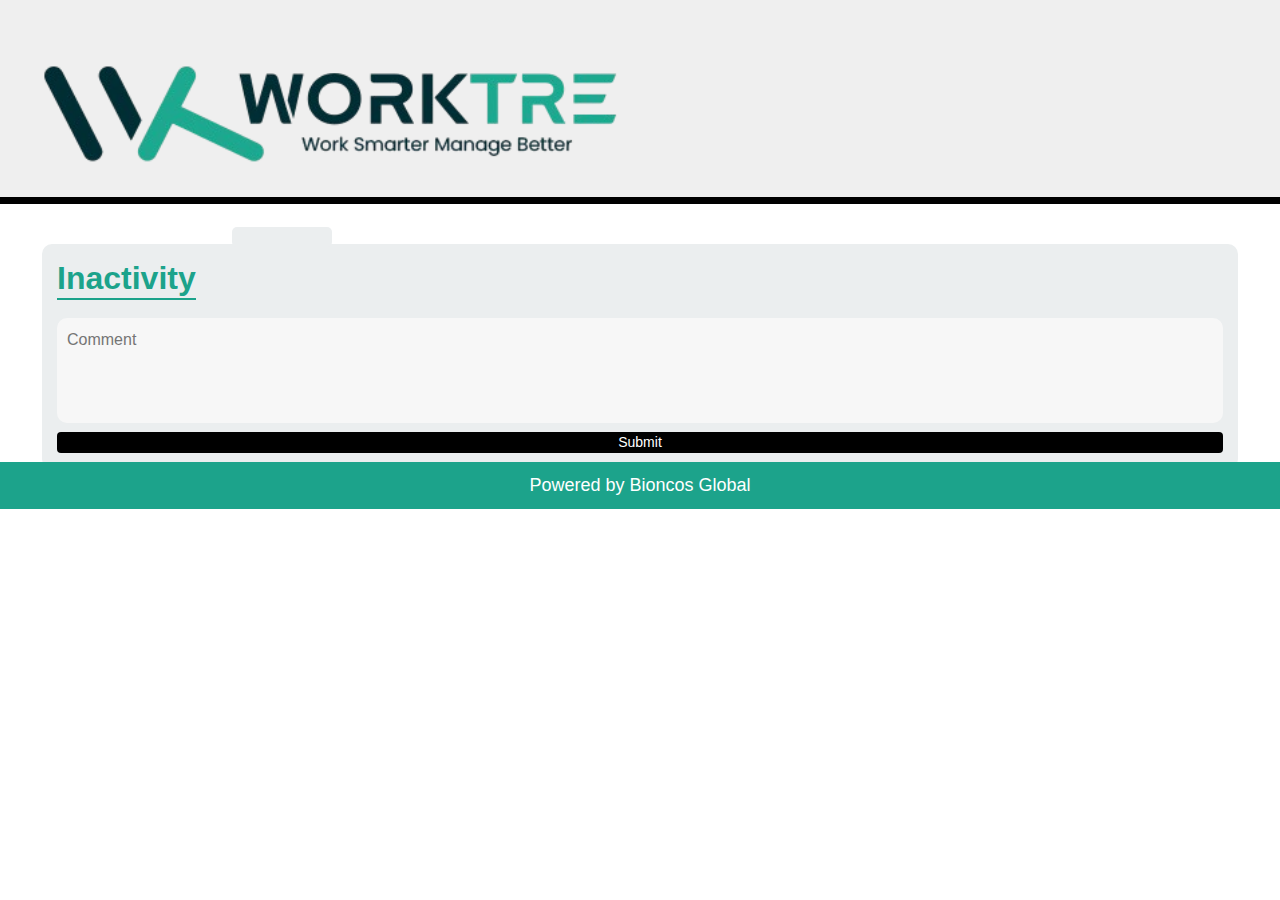
<file: break.html>
<!DOCTYPE html>
<html>
    <head>
        <title>Trigger Python from JS</title>
        <link href="assets/css/bootstrap.min.css" rel="stylesheet" />
        <script src="assets/js/bootstrap.bundle.min.js"></script>
        <link rel="stylesheet" href="assets/css/all.min.css" />
        <link rel="stylesheet" type="text/css" href="assets/css/style.css" />
    </head>
    <style>
        body{
            height:unset;
            width: unset;

        }
  .timer-content .timer-container {
    position: relative;
    width: 194px;
    height: 196px;
    top: 16px;
    left: 0px;
    border-radius: 50%;
    overflow: hidden;
  }

  .timer-content .fill-ring {
    position: absolute;
    top: 0;
    left: 0;
    width: 100%;
    height: 100%;
    border-radius: 50%;
    background: conic-gradient(#00c9b7 0deg, white 0deg);
    z-index: 1;
    transition: background 0.2s linear;
  }

  .tick {
  position: absolute;
  width: 5px;
  height: 12px;
  background-color: #ddd;
  top: 0;
  left: 50%;
  transform-origin: center 95px;
  border-radius: 3px;
  transition: background-color 0.3s ease;
  z-index: 2;
}

  .timer-content .tick.active {
    background-color: #00c9b7;
  }

  .timer-content .center-label {
    position: absolute;
    top: 50%;
    left: 50%;
    transform: translate(-50%, -50%);
    text-align: center;
    z-index: 3;
  }

  .timer-content .center-label h1 {
    margin: 0;
    font-size: 3rem;
    font-weight: bold;
    color: #062c33;
  }

  .timer-content .center-label p {
    margin: 0;
    font-size: 14px;
    color: #062c33;
    line-height: 0.8;
  }


  .break-wrapper {

    margin: 23px 32px;
}


        .break-wrapper .break-type-wrapper {
    padding: 15px 15px;
}

        footer{
                position: absolute;
                bottom: 0;
                width: 100%;
        }

        #break{
            padding: 17px 10px;

        }

        .break-wrapper textarea{
            min-height: 105px;
        }

        .break-wrapper button {
            width: 100%;

            float: unset;
        }

        .break-wrapper {

            border-radius: 10px;

        }
</style>

    <body>
        <!-- Splash Loader -->

        <span id="empty_element"></span>

        <!-- Main Login Page -->


        <!-- Dashboard Page -->
        <section id="dashboard" >
            <nav class="navigations">
                <div class="row align-items-center">
                    <div class="col-6">
                        <div class="main-logo" id="main-dashboard-logo">
                            <img src="assets/images/logo.png" alt="main-logo" width="100%" />
                        </div>
                    </div>
                    <div class="col-8">

                    </div>
                </div>
            </nav>


            <main id="break" >
                <div class="row">
                    <div class="col-12">
                        <div class="break-wrapper">
                            <div class="row align-items-center">
                                <div class="col-12">
                                    <div class="break-type-wrapper">
                                        <h1>Inactivity</h1>
                                        <form>

                                            <div class="form-group">
                                              <textarea id="comment" placeholder="Comment" row="10" cols="10"></textarea>
                                            </div>

                                            <button type="submit">Submit</button>
                                        </form>
                                    </div>
                                </div>

                            </div>
                        </div>
                    </div>
                </div>
            </main>

            <footer>
                <p>Powered by Bioncos Global</p>
            </footer>
        </section>




<script>
    function showBreakPopup() {
        alert("⚠️ You have been inactive for too long. Please take a break!");
    }
</script>




<!--        <script src="assets/js/custom.js"></script>-->
    </body>
</html>
</file>
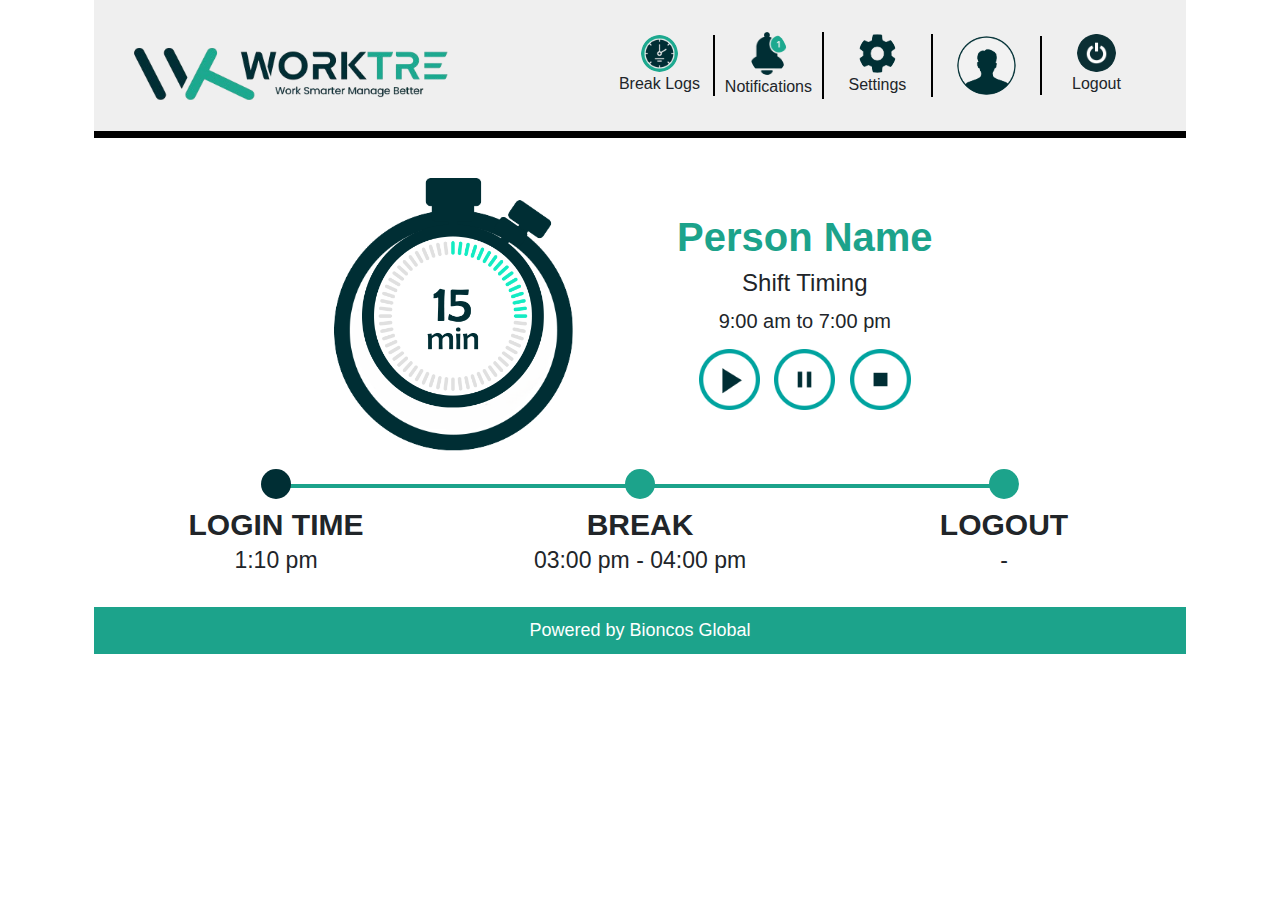
<file: dashboard.html>
<!DOCTYPE html>
<html>
   <head>
        <title>Trigger Python from JS</title>
        <link href="assets/css/bootstrap.min.css" rel="stylesheet" />
        <script src="assets/js/bootstrap.bundle.min.js"></script>
        <link rel="stylesheet" href="assets/css/all.min.css" />
        <link rel="stylesheet" type="text/css" href="assets/css/style.css" />
    </head>
    <body>
        <section id="dashboard">
            <nav class="navigations">
                <div class="row align-items-center">
                    <div class="col-4">
                        <div class="main-logo">
                            <img src="assets/images/logo.png" alt="main-logo" width="100%" />
                        </div>
                    </div>
                    <div class="col-8">
                        <div class="nav-links">
                            <ul>
                                <li><a href=""><img src="assets/images/break.png" alt="main-logo" /></a>
                                    <p class="mb-0">Break Logs</p></li>
                                <li><a href=""><img src="assets/images/ring.png" alt="main-logo" /></a>
                                    <p class="mb-0">Notifications</p></li>
                                <li><a href=""><img src="assets/images/settings.png" alt="main-logo" /></a>
                                    <p class="mb-0">Settings</p></li>
                                <li><a href=""><img src="assets/images/avatar.png" alt="main-logo" class="awatar" style="width:55%" /></a></li>
                                <li><a href=""><img src="assets/images/logout.png" alt="main-logo" /></a>
                                    <p class="mb-0">Logout</p></li>
                            </ul>
                        </div>
                    </div>
                </div>
            </nav>

            <div class="row">
                <div class="col-12 d-flex justify-content-center">
                    <div class="content">
                        <div class="row">
                            <div class="col-6">
                                <div class="timer">
                                    <img src="assets/images/timer.png" width="100%" alt="timer">
                                </div>
                            </div>
                            <div class="col-6 d-flex align-items-center">
                                <div class="user-info-content">
                                    <div class="user-info">
                                        <h1 class="name-heading">Person Name</h1>
                                        <h4 class="shift-heading">Shift Timing</h4>
                                        <p class="shift-time">9:00 am to 7:00 pm</p>
                                    </div>
                                    <div class="break-actions">
                                        <img src="assets/images/play.png" width="10%" alt="timer">
                                        <img src="assets/images/pause.png" width="10%" alt="timer">
                                        <img src="assets/images/stop.png" width="10%" alt="timer">
                                    </div>
                                </div>
                            </div>
                        </div>
                    </div>
                </div>

            </div>
            <div class="row">
                <div class="col-12">
                    <div class="circle-steps">
                        <div class="progress-container">
                          <div class="step">
                            <div class="circle"></div>
                            <div class="label">
                                <h1>LOGIN TIME</h1> <p>1:10 pm</p>
                            </div>
                          </div>
                          <div class="step">
                            <div class="circle"></div>
                            <div class="label">
                                <h1>BREAK</h1> <p>03:00 pm - 04:00 pm</p>
                            </div>
                          </div>
                          <div class="step">
                            <div class="circle"></div>
                            <div class="label">
                                <h1>LOGOUT</h1> <p>-</p>
                            </div>
                          </div>
                        </div>
                    </div>
                </div>
            </div>
            <footer>
                <p>Powered by Bioncos Global
            </footer>
        </section>
        <script>
            const togglePassword = document.querySelector("#togglePassword");
            const password = document.querySelector("#password");
<!--            alert('inner')-->
            togglePassword.addEventListener("click", function () {
                const type = password.getAttribute("type") === "password" ? "text" : "password";
                password.setAttribute("type", type);
                this.querySelector("i").classList.toggle("fa-eye-slash");
            });
        </script>
    <script src="assets/js/custom.js" ></script>
    </body>
</html>
</file>
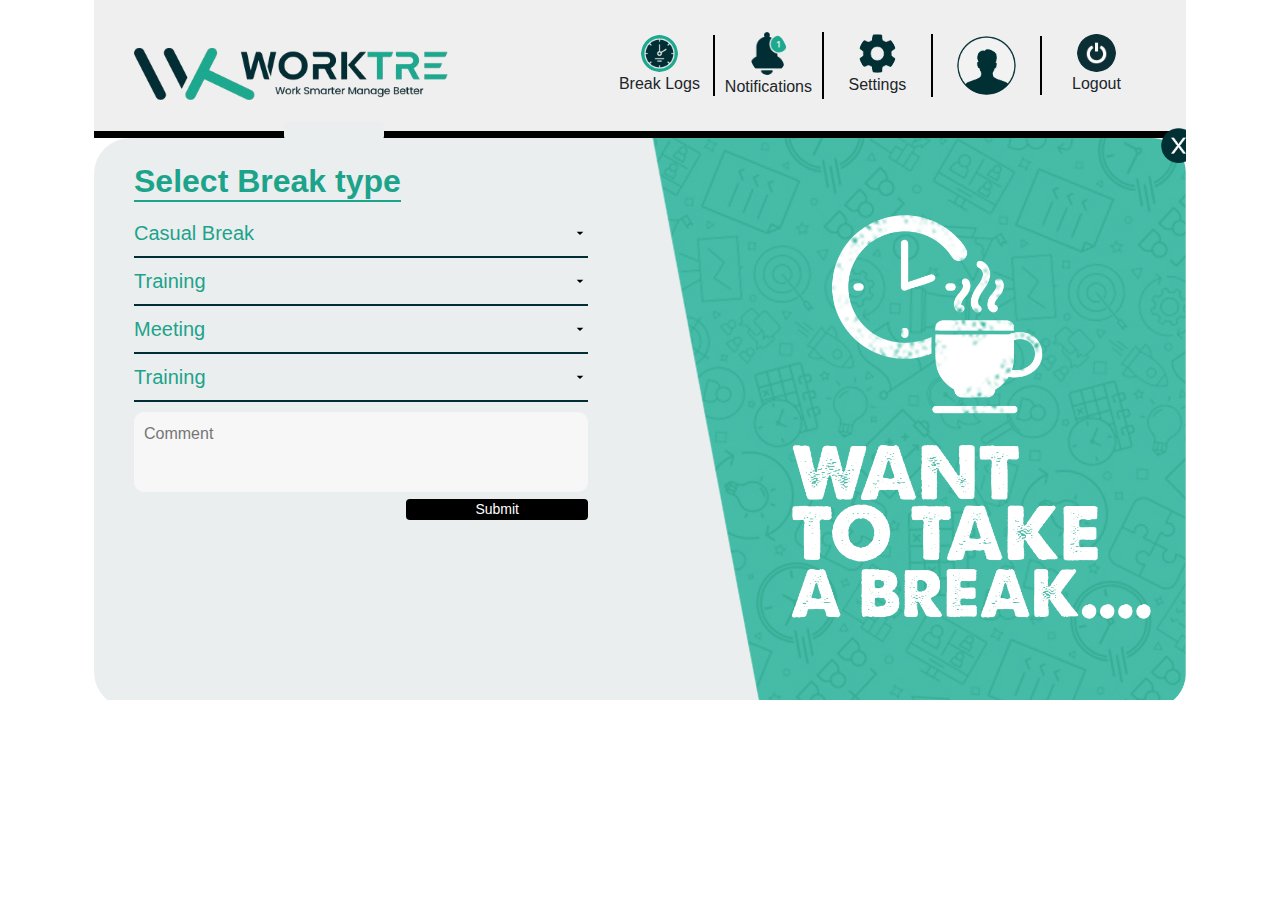
<file: screens/break.html>
<!DOCTYPE html>
<html>
    <head>
        <title>Break Logs</title>
        <link href="https://cdn.jsdelivr.net/npm/bootstrap@5.3.3/dist/css/bootstrap.min.css" rel="stylesheet" />
        <script src="https://cdn.jsdelivr.net/npm/bootstrap@5.3.3/dist/js/bootstrap.bundle.min.js"></script>
        <link rel="stylesheet" href="https://cdnjs.cloudflare.com/ajax/libs/font-awesome/6.4.0/css/all.min.css" />
        <link rel="stylesheet" type="text/css" href="../assets/css/style.css" />

    </head>
    <body>
        <section id="dashboard">
            <nav class="navigations">
                <div class="row align-items-center">
                    <div class="col-4">
                        <div class="main-logo">
                            <img src="../assets/images/logo.png" alt="main-logo" width="100%" />
                        </div>
                    </div>
                    <div class="col-8">
                        <div class="nav-links">
                            <ul>
                                <li><a href=""><img src="../assets/images/break.png" alt="main-logo" /></a>
                                    <p class="mb-0">Break Logs</p></li>
                                <li><a href=""><img src="../assets/images/ring.png" alt="main-logo" /></a>
                                    <p class="mb-0">Notifications</p></li>
                                <li><a href=""><img src="../assets/images/settings.png" alt="main-logo" /></a>
                                    <p class="mb-0">Settings</p></li>
                                <li><a href=""><img src="../assets/images/avatar.png" alt="main-logo" class="awatar" style="width:55%" /></a></li>
                                <li><a href=""><img src="../assets/images/logout.png" alt="main-logo" /></a>
                                    <p class="mb-0">Logout</p></li>
                            </ul>
                        </div>
                    </div>
                </div>
            </nav>

            <div class="row">
            	<div class="col-12">
            		<div class="break-wrapper">
            			<div class="row">
                            <div class="col-6">
                                <div class="break-type-wrapper">
                                    <h1>Select Break type</h1>
                                    <form>
                                        <div class="form-group">

                                          <select id="casualBreak">
                                            <option value="">Casual Break</option>
                                            <option value="short">Short</option>
                                            <option value="long">Long</option>
                                          </select>
                                        </div>

                                        <div class="form-group">

                                          <select id="training1">
                                            <option value="">Training</option>
                                            <option value="soft-skills">Soft Skills</option>
                                            <option value="tech">Technical</option>
                                          </select>
                                        </div>

                                        <div class="form-group">

                                          <select id="meeting">
                                            <option value="">Meeting</option>
                                            <option value="client">Client</option>
                                            <option value="internal">Internal</option>
                                          </select>
                                        </div>

                                        <div class="form-group">

                                          <select id="training2">
                                            <option value="">Training</option>
                                            <option value="leadership">Leadership</option>
                                            <option value="compliance">Compliance</option>
                                          </select>
                                        </div>

                                        <div class="form-group">
                                          <textarea id="comment" placeholder="Comment"></textarea>
                                        </div>

                                        <button type="submit">Submit</button>
                                    </form>
                                </div>
                            </div>
                            <div class="col-6">
                                <div class="break-logo-wrapper">
                                    <img src="../assets/images/break-logo.png" alt="break-logo" width="100%" />
                                    <img src="../assets/images/cross.png" alt="break-logo" class="cross-icon" />
                                </div>
                            </div>
                        </div>
            		</div>
            	</div>
            </div>
            <footer>
                <p>Powered by Bioncos Global
            </footer>
        </section>
        <script>
            const togglePassword = document.querySelector("#togglePassword");
            const password = document.querySelector("#password");
<!--            alert('inner')-->
            togglePassword.addEventListener("click", function () {
                const type = password.getAttribute("type") === "password" ? "text" : "password";
                password.setAttribute("type", type);
                this.querySelector("i").classList.toggle("fa-eye-slash");
            });
        </script>
    <script src="../assets/js/custom.js" ></script>
    </body>
</html>
</file>
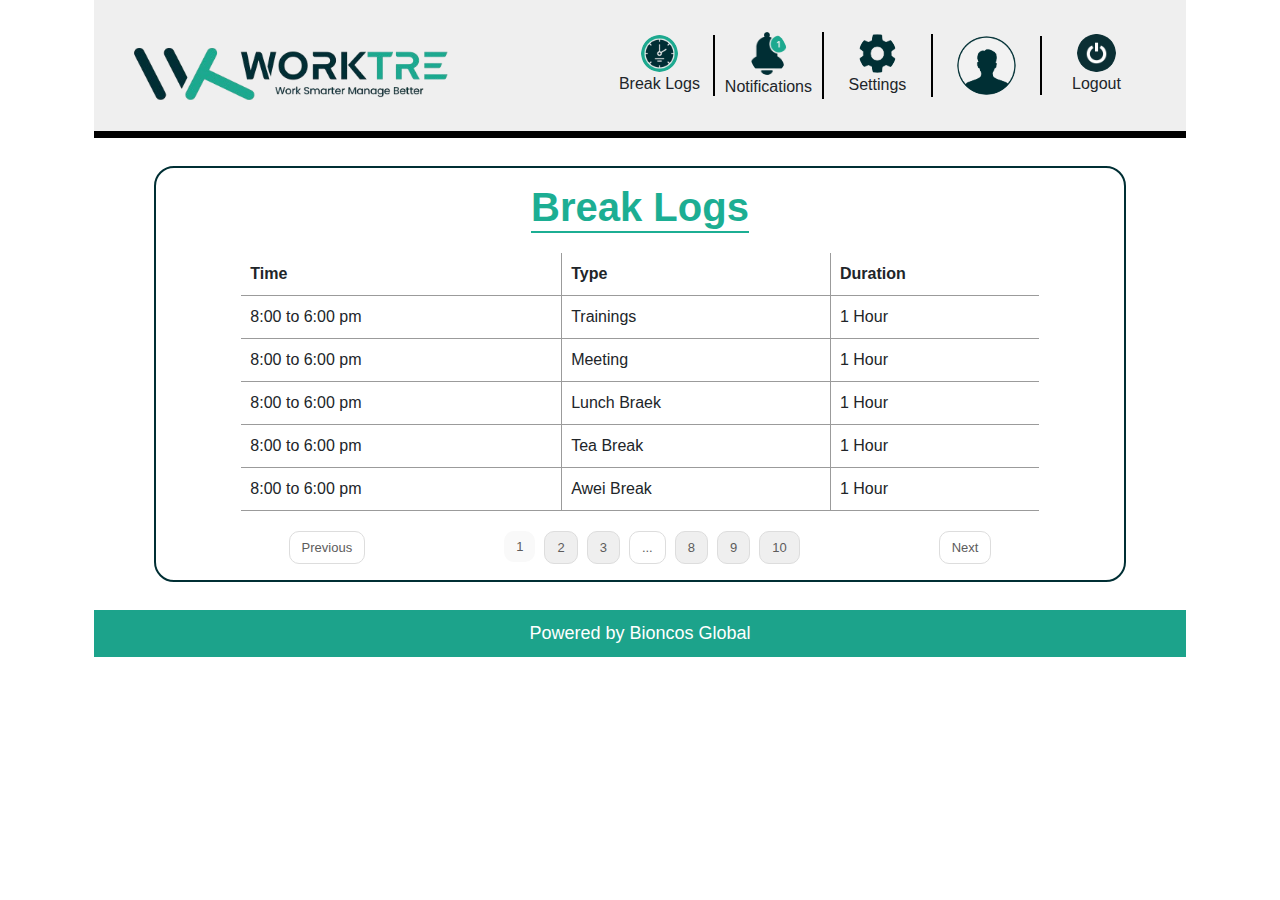
<file: screens/break_logs.html>
<!DOCTYPE html>
<html>
    <head>
        <title>Break Logs</title>
        <link href="https://cdn.jsdelivr.net/npm/bootstrap@5.3.3/dist/css/bootstrap.min.css" rel="stylesheet" />
        <script src="https://cdn.jsdelivr.net/npm/bootstrap@5.3.3/dist/js/bootstrap.bundle.min.js"></script>
        <link rel="stylesheet" href="https://cdnjs.cloudflare.com/ajax/libs/font-awesome/6.4.0/css/all.min.css" />
        <link rel="stylesheet" type="text/css" href="../assets/css/style.css" />

    </head>
    <body>
        <section id="dashboard">
            <nav class="navigations">
                <div class="row align-items-center">
                    <div class="col-4">
                        <div class="main-logo">
                            <img src="../assets/images/logo.png" alt="main-logo" width="100%" />
                        </div>
                    </div>
                    <div class="col-8">
                        <div class="nav-links">
                            <ul>
                                <li><a href=""><img src="../assets/images/break.png" alt="main-logo" /></a>
                                    <p class="mb-0">Break Logs</p></li>
                                <li><a href=""><img src="../assets/images/ring.png" alt="main-logo" /></a>
                                    <p class="mb-0">Notifications</p></li>
                                <li><a href=""><img src="../assets/images/settings.png" alt="main-logo" /></a>
                                    <p class="mb-0">Settings</p></li>
                                <li><a href=""><img src="../assets/images/avatar.png" alt="main-logo" class="awatar" style="width:55%" /></a></li>
                                <li><a href=""><img src="../assets/images/logout.png" alt="main-logo" /></a>
                                    <p class="mb-0">Logout</p></li>
                            </ul>
                        </div>
                    </div>
                </div>
            </nav>

            <div class="row">
            	<div class="col-12">
            		<div class="break-log-wrapper">
            			<h1 class="heading">Break Logs</h1>
            			<div class="content-log">
            				<table class="logs-tbl">
            					<thead>
            						<tr>
            							<th>Time</th>
            							<th>Type</th>
            							<th>Duration</th>
            						</tr>
            					</thead>
            					<tbody>
            						<tr>
            							<td>8:00 to 6:00 pm</td>
            							<td>Trainings</td>
            							<td>1 Hour</td>
            						</tr>
            						<tr>
            							<td>8:00 to 6:00 pm</td>
            							<td>Meeting</td>
            							<td>1 Hour</td>
            						</tr>
            						<tr>
            							<td>8:00 to 6:00 pm</td>
            							<td>Lunch Braek</td>
            							<td>1 Hour</td>
            						</tr>
            						<tr>
            							<td>8:00 to 6:00 pm</td>
            							<td>Tea Break</td>
            							<td>1 Hour</td>
            						</tr>
            						<tr>
            							<td>8:00 to 6:00 pm</td>
            							<td>Awei Break</td>
            							<td>1 Hour</td>
            						</tr>
            					</tbody>
            				</table>
            			</div>
            			<nav aria-label="..." class="logs-pagination">
						  <ul class="pagination">
						    <li class="page-item disabled">
						      <a class="page-link" href="#" tabindex="-1">Previous</a>
						    </li>
						    <li class="page-item"><a class="page-link active" href="#">1</a></li>
						    <li class="page-item active">
						      <a class="page-link" href="#">2 <span class="sr-only">(current)</span></a>
						    </li>
						    <li class="page-item active">
						      <a class="page-link" href="#">3 <span class="sr-only">(current)</span></a>
						    </li>
						    <li class="page-item active">
						      <a class="page-link ignore" href="#">... <span class="sr-only">(current)</span></a>
						    </li>
						    <li class="page-item active">
						      <a class="page-link" href="#">8 <span class="sr-only">(current)</span></a>
						    </li>
						    <li class="page-item active">
						      <a class="page-link" href="#">9 <span class="sr-only">(current)</span></a>
						    </li>
						    <li class="page-item active">
						      <a class="page-link" href="#">10 <span class="sr-only">(current)</span></a>
						    </li>
						    <li class="page-item">
						      <a class="page-link" href="#">Next</a>
						    </li>
						  </ul>
						</nav>
            		</div>
            	</div>
            </div>
            <footer>
                <p>Powered by Bioncos Global
            </footer>
        </section>
        <script>
            const togglePassword = document.querySelector("#togglePassword");
            const password = document.querySelector("#password");
<!--            alert('inner')-->
            togglePassword.addEventListener("click", function () {
                const type = password.getAttribute("type") === "password" ? "text" : "password";
                password.setAttribute("type", type);
                this.querySelector("i").classList.toggle("fa-eye-slash");
            });
        </script>
    <script src="../assets/js/custom.js" ></script>
    </body>
</html>
</file>
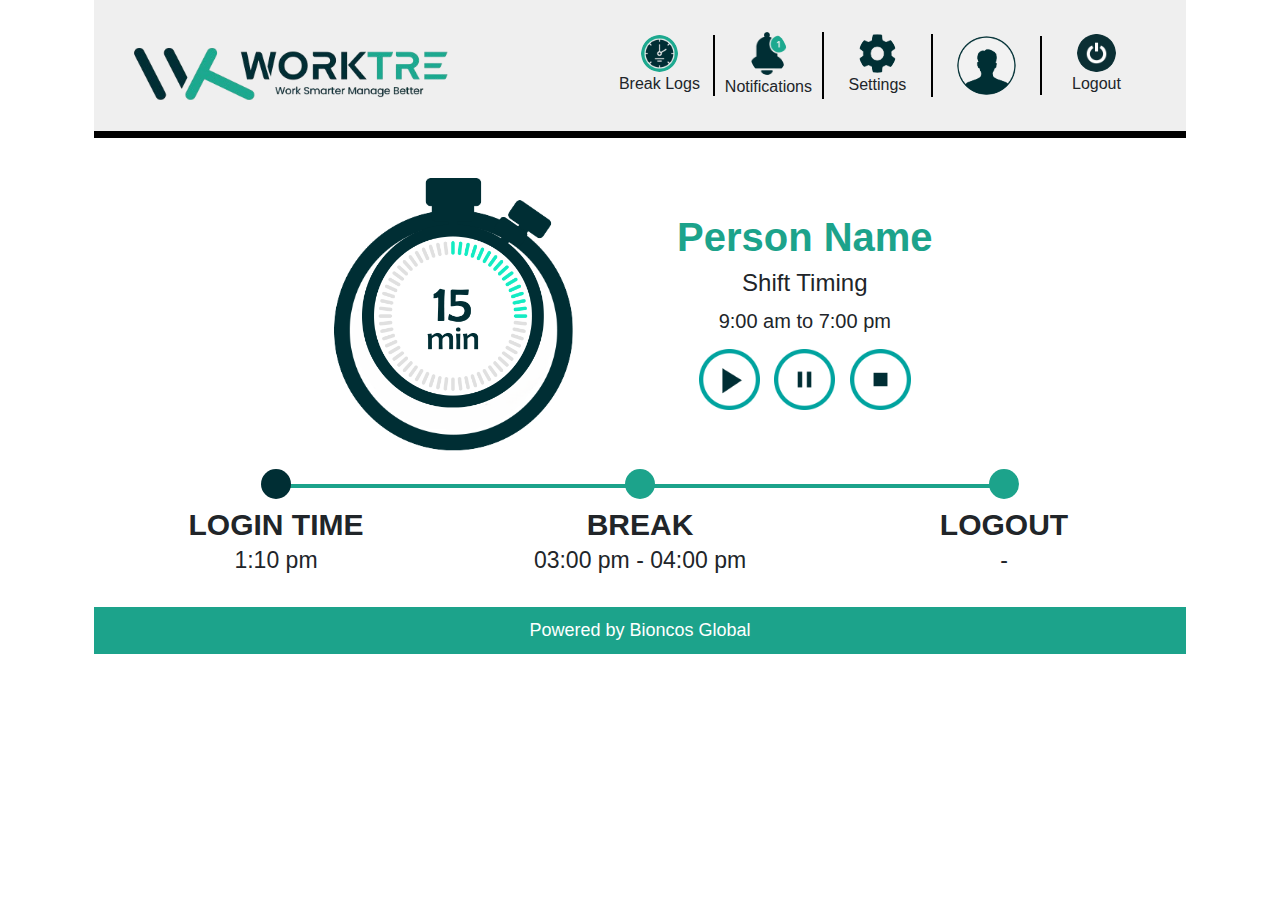
<file: screens/dashboard.html>
<!DOCTYPE html>
<html>
    <head>
        <title>Dashboard</title>
        <link href="https://cdn.jsdelivr.net/npm/bootstrap@5.3.3/dist/css/bootstrap.min.css" rel="stylesheet" />
        <script src="https://cdn.jsdelivr.net/npm/bootstrap@5.3.3/dist/js/bootstrap.bundle.min.js"></script>
        <link rel="stylesheet" href="https://cdnjs.cloudflare.com/ajax/libs/font-awesome/6.4.0/css/all.min.css" />
        <link rel="stylesheet" type="text/css" href="../assets/css/style.css" />

    </head>
    <body>
        <section id="dashboard">
            <nav class="navigations">
                <div class="row align-items-center">
                    <div class="col-4">
                        <div class="main-logo">
                            <img src="../assets/images/logo.png" alt="main-logo" width="100%" />
                        </div>
                    </div>
                    <div class="col-8">
                        <div class="nav-links">
                            <ul>
                                <li><a href=""><img src="../assets/images/break.png" alt="main-logo" /></a>
                                    <p class="mb-0">Break Logs</p></li>
                                <li><a href=""><img src="../assets/images/ring.png" alt="main-logo" /></a>
                                    <p class="mb-0">Notifications</p></li>
                                <li><a href=""><img src="../assets/images/settings.png" alt="main-logo" /></a>
                                    <p class="mb-0">Settings</p></li>
                                <li><a href=""><img src="../assets/images/avatar.png" alt="main-logo" class="awatar" style="width:55%" /></a></li>
                                <li><a href=""><img src="../assets/images/logout.png" alt="main-logo" /></a>
                                    <p class="mb-0">Logout</p></li>
                            </ul>
                        </div>
                    </div>
                </div>
            </nav>

            <div class="row">
                <div class="col-12 d-flex justify-content-center">
                    <div class="content">
                        <div class="row">
                            <div class="col-6">
                                <div class="timer">
                                    <img src="../assets/images/timer.png" width="100%" alt="timer">
                                </div>
                            </div>
                            <div class="col-6 d-flex align-items-center">
                                <div class="user-info-content">
                                    <div class="user-info">
                                        <h1 class="name-heading">Person Name</h1>
                                        <h4 class="shift-heading">Shift Timing</h4>
                                        <p class="shift-time">9:00 am to 7:00 pm</p>
                                    </div>
                                    <div class="break-actions">
                                        <img src="../assets/images/play.png" width="10%" alt="timer">
                                        <img src="../assets/images/pause.png" width="10%" alt="timer">
                                        <img src="../assets/images/stop.png" width="10%" alt="timer">
                                    </div>
                                </div>
                            </div>
                        </div>
                    </div>
                </div>

            </div>
            <div class="row">
                <div class="col-12">
                    <div class="circle-steps">
                        <div class="progress-container">
                          <div class="step">
                            <div class="circle"></div>
                            <div class="label">
                                <h1>LOGIN TIME</h1> <p>1:10 pm</p>
                            </div>
                          </div>
                          <div class="step">
                            <div class="circle"></div>
                            <div class="label">
                                <h1>BREAK</h1> <p>03:00 pm - 04:00 pm</p>
                            </div>
                          </div>
                          <div class="step">
                            <div class="circle"></div>
                            <div class="label">
                                <h1>LOGOUT</h1> <p>-</p>
                            </div>
                          </div>
                        </div>
                    </div>
                </div>
            </div>
            <footer>
                <p>Powered by Bioncos Global
            </footer>
        </section>
        <script>
            const togglePassword = document.querySelector("#togglePassword");
            const password = document.querySelector("#password");
<!--            alert('inner')-->
            togglePassword.addEventListener("click", function () {
                const type = password.getAttribute("type") === "password" ? "text" : "password";
                password.setAttribute("type", type);
                this.querySelector("i").classList.toggle("fa-eye-slash");
            });
        </script>
    <script src="../assets/js/custom.js" ></script>
    </body>
</html>
</file>
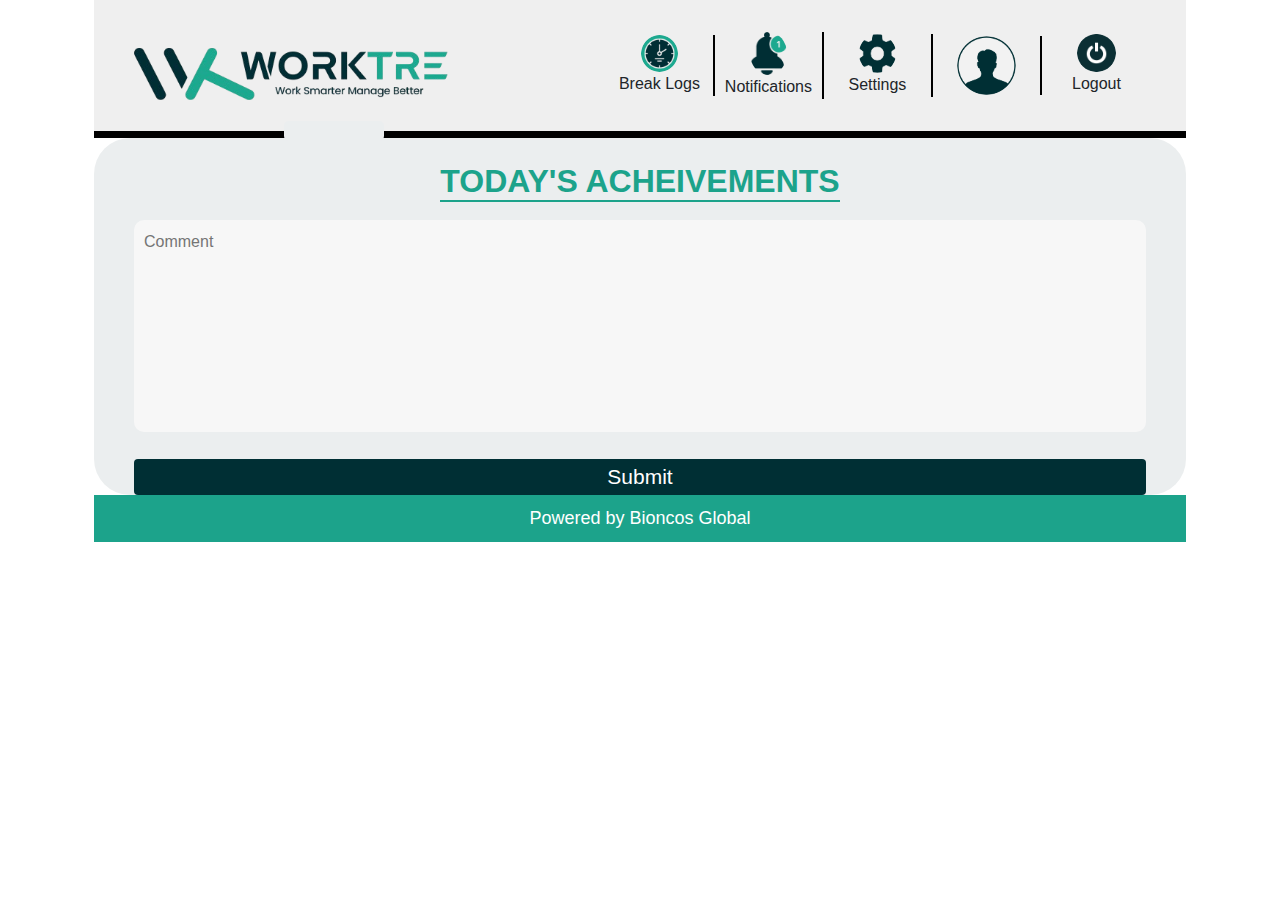
<file: screens/tasks.html>
<!DOCTYPE html>
<html>
    <head>
        <title>Tasks</title>
        <link href="https://cdn.jsdelivr.net/npm/bootstrap@5.3.3/dist/css/bootstrap.min.css" rel="stylesheet" />
        <script src="https://cdn.jsdelivr.net/npm/bootstrap@5.3.3/dist/js/bootstrap.bundle.min.js"></script>
        <link rel="stylesheet" href="https://cdnjs.cloudflare.com/ajax/libs/font-awesome/6.4.0/css/all.min.css" />
        <link rel="stylesheet" type="text/css" href="../assets/css/style.css" />

    </head>
    <body>
        <section id="dashboard">
            <nav class="navigations">
                <div class="row align-items-center">
                    <div class="col-4">
                        <div class="main-logo">
                            <img src="../assets/images/logo.png" alt="main-logo" width="100%" />
                        </div>
                    </div>
                    <div class="col-8">
                        <div class="nav-links">
                            <ul>
                                <li><a href=""><img src="../assets/images/break.png" alt="main-logo" /></a>
                                    <p class="mb-0">Break Logs</p></li>
                                <li><a href=""><img src="../assets/images/ring.png" alt="main-logo" /></a>
                                    <p class="mb-0">Notifications</p></li>
                                <li><a href=""><img src="../assets/images/settings.png" alt="main-logo" /></a>
                                    <p class="mb-0">Settings</p></li>
                                <li><a href=""><img src="../assets/images/avatar.png" alt="main-logo" class="awatar" style="width:55%" /></a></li>
                                <li><a href=""><img src="../assets/images/logout.png" alt="main-logo" /></a>
                                    <p class="mb-0">Logout</p></li>
                            </ul>
                        </div>
                    </div>
                </div>
            </nav>

            <div class="row">
            	<div class="col-12">
            		<div class="break-wrapper task-content">
            			<div class="row">
                            <div class="col-12">
                                <div class="break-type-wrapper tasks-wrapper">
                                    <h1>TODAY'S ACHEIVEMENTS</h1>
                                    <form>
                                    	<div class="form-group">
                                          <textarea id="comment" placeholder="Comment" rows="8"></textarea>
                                          <button type="submit">Submit</button>
                                        </div>
                                    </form>
                                    <img src="../assets/images/cross.png" alt="break-logo" class="cross-icon" />
                                </div>
                            </div>

                        </div>
            		</div>
            	</div>
            </div>
            <footer>
                <p>Powered by Bioncos Global
            </footer>
        </section>
        <script>
            const togglePassword = document.querySelector("#togglePassword");
            const password = document.querySelector("#password");
<!--            alert('inner')-->
            togglePassword.addEventListener("click", function () {
                const type = password.getAttribute("type") === "password" ? "text" : "password";
                password.setAttribute("type", type);
                this.querySelector("i").classList.toggle("fa-eye-slash");
            });
        </script>
    <script src="../assets/js/custom.js" ></script>
    </body>
</html>
</file>
<file: assets/css/style.css>
html, body {
  margin: 0;
  padding: 0;
  height: 100%;
  overflow: hidden; /* Prevent scroll during splash */
}

#splash-screen {
  position: fixed;
  z-index: 9999;
  top: 0;
  left: 0;
  width: 100vw;
  height: 100vh;
  background-color: #ffffff; /* Make sure it's not transparent */
  display: flex;
  align-items: center;
  justify-content: center;
  opacity: 1;
  transition: opacity 0.4s ease;
}

#splash-screen.hidden {
  opacity: 0;
  pointer-events: none;
}

#splash-screen img {
  max-width: 150px;
  height: auto;
}


 #loginPage {
     display: none;
    /* Hide main page until loader finishes */
}
 #loginPage{
    /*max-width: 76%;
     margin: 0 auto;
    */
     background-color: #fff;
}
 #loginPage .login-form-content{
     text-align: center;
}
 #loginPage .login-form-content .heading h1{
     font-family: fantasy;
     font-size: 5rem;
}
 #loginPage .login-form-content .heading p{
     font-size: 2rem;
}
 #loginPage .form-check-input:checked {
     background-color: #21a78e;
     border-color: #21a78e;
}
 #loginPage .form-check-input {
     border-color: #21a78e;
}
 #loginPage .form-check-input:focus{
     box-shadow: unset;
}
 #loginPage .login-form-content .btn{
     background-color: #002e34;
     border-color: #002e34;
     font-size: 1.5rem;
     padding: 2px 15px;
     font-weight: 700;
}
 #loginPage .login-form-content .link a{
     color: #21a78e;
}
 #loginPage .login-form-content .forget-link{
     color: #000;
     text-decoration: none;
}
 #loginPage .login-screen-img{
    position: relative
}

#loginPage .login-screen-img #app_version{
    position: absolute;
    bottom: -10px;
    left: 10px;
    font-size: 14px;
    font-weight: bold;
    color: #929292;
}
 :root {
     --primary-color: #3498db;
     --border-color: #ddd;
     --focus-color: #2980b9;
}
 body {
     font-family: 'Arial', sans-serif;
     overflow:hidden;
     width: 1092px;
     height: 700px;
     margin: 0 auto;
}
 .form-container {
     background: white;
     padding: 40px;
     border-radius: 8px;
     box-shadow: 0 4px 12px rgba(0, 0, 0, 0.1);
     width: 100%;
     max-width: 400px;
}
 .input-group {
     position: relative;
     margin-bottom: 25px;
}
 .input-icon {
     position: absolute;
     left: 15px;
     top: 50%;
     transform: translateY(-50%);
     color: #21a78e;
     transition: all 0.3s;
     width: 12%;
     padding: 0px 8px;
}
 .input-icon.lock {
     padding: 0px 13px;
}
 .form-input {
     width: 100%;
     padding: 20px 26px 20px 80px;
     border: 2px solid var(--border-color);
     border-radius: 6px;
     font-size: 16px;
     transition: all 0.3s;
     background: #ecedef;
     border-radius: 36px !important;
}
 .form-input:focus {
     border-color: var(--primary-color);
     outline: none;
     box-shadow: 0 0 0 3px rgba(52, 152, 219, 0.2);
}
 .form-input:focus + .input-icon {
     color: var(--primary-color);
}
 .submit-btn {
     background-color: var(--primary-color);
     color: white;
     border: none;
     padding: 12px 20px;
     border-radius: 6px;
     font-size: 16px;
     font-weight: 600;
     width: 100%;
     cursor: pointer;
     transition: background-color 0.3s;
}
 .submit-btn:hover {
     background-color: var(--focus-color);
}
 .password-toggle {
     position: absolute;
     right: 25px;
     top: 50%;
     transform: translateY(-50%);
     cursor: pointer;
     color: #21a68d;
     font-size: 1.5rem;
}
 .password-toggle:hover {
     color: #333;
}
 #loginPage .login-form-content{
     margin: 54px 35px 0px 35px;
}
/* dashboard styling below */
 #dashboard{
    position: relative;
    /*background-color: red;
    */
}
 #dashboard nav.navigations{
     background-color: #efefef;
     padding: 25px 35px;
     border-bottom: 7px solid #000;
}
 #dashboard .main-logo img{
}

#dashboard .nav-links ul li #profile{
    height: 62px;
    width: 110px;
    display: block;
    object-fit: cover;
    object-position: center;
}

 #dashboard .nav-links ul{
     display: flex;
     align-items: center;
     justify-content: flex-end;
     margin-bottom: 0px;
}
 #dashboard .nav-links ul li{
     border-right:2px solid #000;
     text-align: center;
}
 #dashboard .nav-links ul li:first-child{
    /*border-right:unset;
    */
}
 #dashboard .nav-links ul li:last-child{
     border-right:unset;
}
 #dashboard .nav-links ul li{
     list-style-type: none;
     width: 17%;
}
 #dashboard .nav-links ul li img{
     width: 35%;
     border-radius: 50%;
}
 #dashboard .nav-links ul li .avatar{
     width: 60%;
}
 #dashboard .content {
     /*padding: 50px 10px;*/
     padding: 40px 10px 18px 10px;
     max-width: 60%;
}



 #dashboard .content .user-info .name-heading{
     font-weight: bolder;
     color: #1ca38b;
}
}
 #dashboard .content .user-info .shift-heading{
     margin-top: 20px;
     font-weight: bold;
     font-size: 32px;
}
 #dashboard .content .user-info .shift-time{
     font-size: 20px;
     margin-bottom: 8px;
}
 #dashboard .content .user-info-content{
     text-align: center;
}
 #dashboard .content .user-info-content .break-actions img{
     margin: 5px;
     width: 20%;
     cursor: pointer;
}
 #dashboard footer{
     background: #1ca38b;
}
 #dashboard footer p{
     padding: 10px;
     text-align: center;
     color:#fff;
     font-size: 18px;
     margin-bottom: 0px;
}

#dashboard .circle.active {
  background-color: red; /* or any highlighted color */
  /*box-shadow: 0 0 10px #0aebc1;*/
  transition: all 0.3s ease;
}
 #dashboard .progress-container {
     display: flex;
     align-items: center;
     justify-content: center;
     margin-bottom: 30px;
}
 #dashboard .step {
     display: flex;
     flex-direction: column;
     align-items: center;
     position: relative;
     flex: 1;
}
 #dashboard .circle {
     width: 30px;
     height: 30px;
     background-color: #1ca38b;
     border-radius: 50%;
     position: relative;
     z-index: 1;
}
 #dashboard .progress-container .step:first-child .circle {
     background-color: #002e34;
}
 #dashboard .label {
     text-align: center;
}
 #dashboard .label h1{
     margin-top: 8px;
     font-size: 30px;
     font-weight: bold;
     margin-bottom: 0;
}
 #dashboard .label p{
     font-size: 23px;
     margin-bottom: 0;
}
 #dashboard .line {
     position: absolute;
     top: 15px;
     left: 50%;
     width: 100%;
     height: 4px;
     background-color: #ccc;
     z-index: 0;
}
 #dashboard .step:not(:last-child)::after {
     content: '';
     position: absolute;
     top: 15px;
     right: -50%;
     width: 100%;
     height: 4px;
     background-color: #1ca38b;
     z-index: 0;
}
 #dashboard .content .timer{
     width: 262px;
     height: 273px;
     background-image: url(../images/empty-timer.png);
     background-repeat: no-repeat;
     background-position: center center;
     background-size: contain;
    /* or 'cover' depending on your need */
     position: relative;
     z-index: 0;
}
 #dashboard .content .timer #time{
     font-weight: 700;
     font-size: 3.5rem;
}
 #dashboard .content .timer p{
     font-weight: 700;
     font-size: 3.0rem;
}
 #dashboard .content .timer-content{
     position: absolute;
     top: 50%;
     left: 50%;
     transform: translate(-50%, -50%);
}
 .logs-tbl{
}
 .break-log-wrapper{
    text-align: center;
    border: 2px solid #002f34;
    margin: 28px 60px;
    border-radius: 20px;
    padding: 15px 15px 16px 15px;
}

.break-log-wrapper .content-log{
    max-height: 268px;
    min-height: 268px;
    overflow-y: auto;
}
 .break-log-wrapper .content-log table, td, th {
     text-align: left;
}
 .break-log-wrapper .content-log table thead th:last-child, .break-log-wrapper .content-log table tbody td:last-child {
     border-left: 1px solid #9b9b9b;
}
 .break-log-wrapper .content-log table thead th:first-child, .break-log-wrapper .content-log table tbody td:first-child {
     border-right: 1px solid #9b9b9b;
}
 .break-log-wrapper .content-log table tr {
     border-bottom: 1px solid #9b9b9b;
}
 .break-log-wrapper .content-log table {
     border-collapse: collapse;
     width: 85%;
     margin: 0 auto;
}
 .break-log-wrapper .content-log th, td {
     padding: 9px;
}
 .break-log-wrapper .heading{
     text-align: center;
     font-weight: bold;
     color: #1cae93;
     border-bottom: 2px solid;
     display: inline-block;
     margin-bottom: 20px;
}
 .break-log-wrapper .logs-pagination .pagination{
     margin-top: 10px;
     justify-content: center;
     margin-bottom: 0;
}

.break-log-wrapper .logs-pagination .pagination .page-item.active a{
    background-color: #efefef;
    border: 1px solid #ddd;
}

#notifications_content .wrapper,
#settings_content .wrapper,
#profile_content .wrapper{
	height: 71.7vh;
    display: flex;
    align-items: center;
    justify-content: center;
}

#dashboard .back-btn{
    padding: 3px 4px;
    background: #efefef;
    border-radius: 50%;
    color: #fff;
    position: absolute;
    top: 150px;
    left: 16px;
    cursor: pointer;
    border: 1px solid #cacaca;
}

#notifications_content .wrapper .heading,
#settings_content .wrapper .heading,
#profile_content .wrapper .heading{
	font-weight: bold;
	font-size: 30px;
}
 .break-log-wrapper .logs-pagination .pagination li a.page-link{
     font-size: 13px !important;
}
 .break-log-wrapper .logs-pagination .pagination li:first-child{
     margin-right:130px;
}
 .break-log-wrapper .logs-pagination .pagination li:last-child{
     margin-left:130px;
}
 .break-log-wrapper .logs-pagination .pagination li:first-child a.page-link, .break-log-wrapper .logs-pagination .pagination li:last-child a.page-link{
     background-color: white !important;
     border: 1px solid #ddd !important;
     color:#5d5c5c;
}
 .break-log-wrapper .logs-pagination .pagination li:not(first-child) a.page-link, .break-log-wrapper .logs-pagination .pagination li:not(last-child) a.page-link{
     background-color: #fff;
     color: #5d5c5c;
     border-radius: 10px;
     border: 0px solid #f9f9f9;
     font-size: 13px !important;
}
 .break-log-wrapper .logs-pagination .pagination li:not(first-child) a.page-link:hover, .break-log-wrapper .logs-pagination .pagination li:not(last-child) a.page-link:hover{
     background-color: #eae9e9;
}

.break-log-wrapper .logs-pagination .pagination pare-item.active{
    background-color: #eae9e9;
}
 .break-log-wrapper .logs-pagination .pagination li a.page-link.active{
     background-color: #f9f9f9;
}
 .break-log-wrapper .logs-pagination .pagination li a.page-link.ignore{
     background-color: #fff !important;
}
 .break-log-wrapper .logs-pagination .pagination li:not(first-child), .break-log-wrapper .logs-pagination .pagination li:not(last-child){
     padding:0px 5px;
}
 .break-wrapper{
     position: relative;
     background: #ebeeef;
     border-radius: 36px;
}

#breakModal .modal-content,
#inactivityModal .modal-content{
    border-radius: 36px;
}

 .break-wrapper .break-type-wrapper h1{
     font-weight: bold;
     color: #1ca38b;
     font-size: 2rem;
     border-bottom: 2px solid #1ca38b;
     display: inline-block;
}
 .break-wrapper .break-type-wrapper{
     padding: 24px 40px;
}
 .break-wrapper select {
     width: 100%;
     padding: 8px 30px 8px 0;
     background: transparent url('data:image/svg+xml;utf8,<svg fill="black" height="16" viewBox="0 0 24 24" width="16" xmlns="http://www.w3.org/2000/svg"><path d="M7 10l5 5 5-5z"/></svg>') no-repeat right center;
     background-size: 16px;
     border: none;
     border-bottom: 2px solid #002e34;
     font-size: 20px;
     outline: none;
     appearance: none;
     -webkit-appearance: none;
     -moz-appearance: none;
     cursor: pointer;
     color: #1ca38b;
}
 .break-wrapper textarea {
     width: 100%;
     padding: 10px;
     background-color: #f7f7f7;
     border: none;
     border-radius: 4px;
     font-size: 16px;
     resize: vertical;
     min-height: 80px;
     outline: none;
     margin-top: 10px;
     border-radius: 10px;
     resize: none;
}

#login_error, #ip_not_register{
    font-size: 12px;
    margin-bottom: 19px;
}
 .break-wrapper button {
     width: 40%;
     padding: 0px;
     background-color: #000;
     color: #fff;
     border: none;
     border-radius: 4px;
     font-size: 14px;
     cursor: pointer;
     transition: background 0.3s ease;
     float: right;
}
 .break-wrapper button:hover {
     background-color: #333;
}
 .break-wrapper .break-logo-wrapper{
     position: relative;
}
 .break-wrapper .break-logo-wrapper .cross-icon{
     position: absolute;
     top:-10px;
     right:-10px;
     cursor: pointer;
     width: 35px;
}
 .break-wrapper::before{
     content: "";
     height: 20px;
     width: 100px;
     background: #ebeeef;
     position: absolute;
     left: 190px;
     border-radius: 5px;
     top: -17px;
}
 .tasks-wrapper {
     position: relative;
     text-align: center;
     padding: 26px 40px;
}
 .tasks-wrapper .cross-icon{
     position: absolute;
     right: -50px;
     top: -32px;
     cursor: pointer;
     width: 35px;
}
 .tasks-wrapper button {
     width: 100%;
     padding: 2px;
     background-color: #002f34;
     color: #fff;
     border: none;
     border-radius: 4px;
     font-size: 21px;
     cursor: pointer;
     transition: background 0.3s ease;
     margin-top: 20px;
}
 .timer{
     padding: 22px 40px;
}
 .timer .timer-container {
     position: relative;
     width: 200px;
     height: 200px;
     top: 21px;
     left: -2px;
}
 .timer .tick {
     position: absolute;
     width: 5px;
     height: 12px;
     background-color: #ddd;
     top: 0;
     left: 50%;
     transform-origin: center 95px;
     border-radius: 3px;
     transition: background-color 0.3s ease;
}
 .timer .tick.active {
     background-color: #00c9b7;
}
 .timer .center-label {
     position: absolute;
     top: 40%;
     left: 50%;
     transform: translate(-50%, -50%);
     text-align: center;
     line-height: 0.5;
}
 .timer .center-label h1 {
     margin: 0;
     font-size: 30px;
     color: #062c33;
}
 .timer .center-label p {
     margin: 0;
     font-size: 14px;
     color: #062c33;
}

/* Confirm button */
  .swal2-confirm {
    background-color: #21a78e !important;
    border: none !important;
  }

  /* Popup title */
  .custom-swal-popup .swal2-title {
    color: #141619;
  }

  /* Text inputs and textarea */
  .custom-swal-popup .swal2-input,
  .custom-swal-popup .swal2-textarea {
    border: 1px solid #21a78e;
    border-radius: 6px;
  }

  /* Radio labels spacing */
  .custom-swal-popup .swal2-radio label {
    margin-left: 6px;
    font-weight: 500;
  }

  /* Selected radio color */
  .custom-swal-popup input[type="radio"]:checked {
    accent-color: #21a78e;
  }

  /* Optional: hover effect */
  .custom-swal-popup input[type="radio"]:hover {
    cursor: pointer;
  }

.timer-content .timer-container {
            position: relative;
            width: 200px;
            height: 200px;
            top: 21px;
            left: -2px;
        }

        .timer-content .tick {
            position: absolute;
            width: 5px;
            height: 12px;
            background-color: #ddd;
            top: 0;
            left: 50%;
            transform-origin: center 95px;
            border-radius: 3px;
            transition: background-color 0.3s ease;
        }

        .timer-content .tick.active {
            background-color: #00c9b7;
        }

        .timer-content .center-label {
            position: absolute;
            top: 40%;
            left: 50%;
            transform: translate(-50%, -50%);
            text-align: center;
            line-height: 0.5;
        }

        .timer-content .center-label h1 {
            margin: 0;
            font-size: 30px;
            color: #062c33;
        }

        .timer-content .center-label p {
            margin: 0;
            font-size: 14px;
            color: #062c33;
        }
</file>
